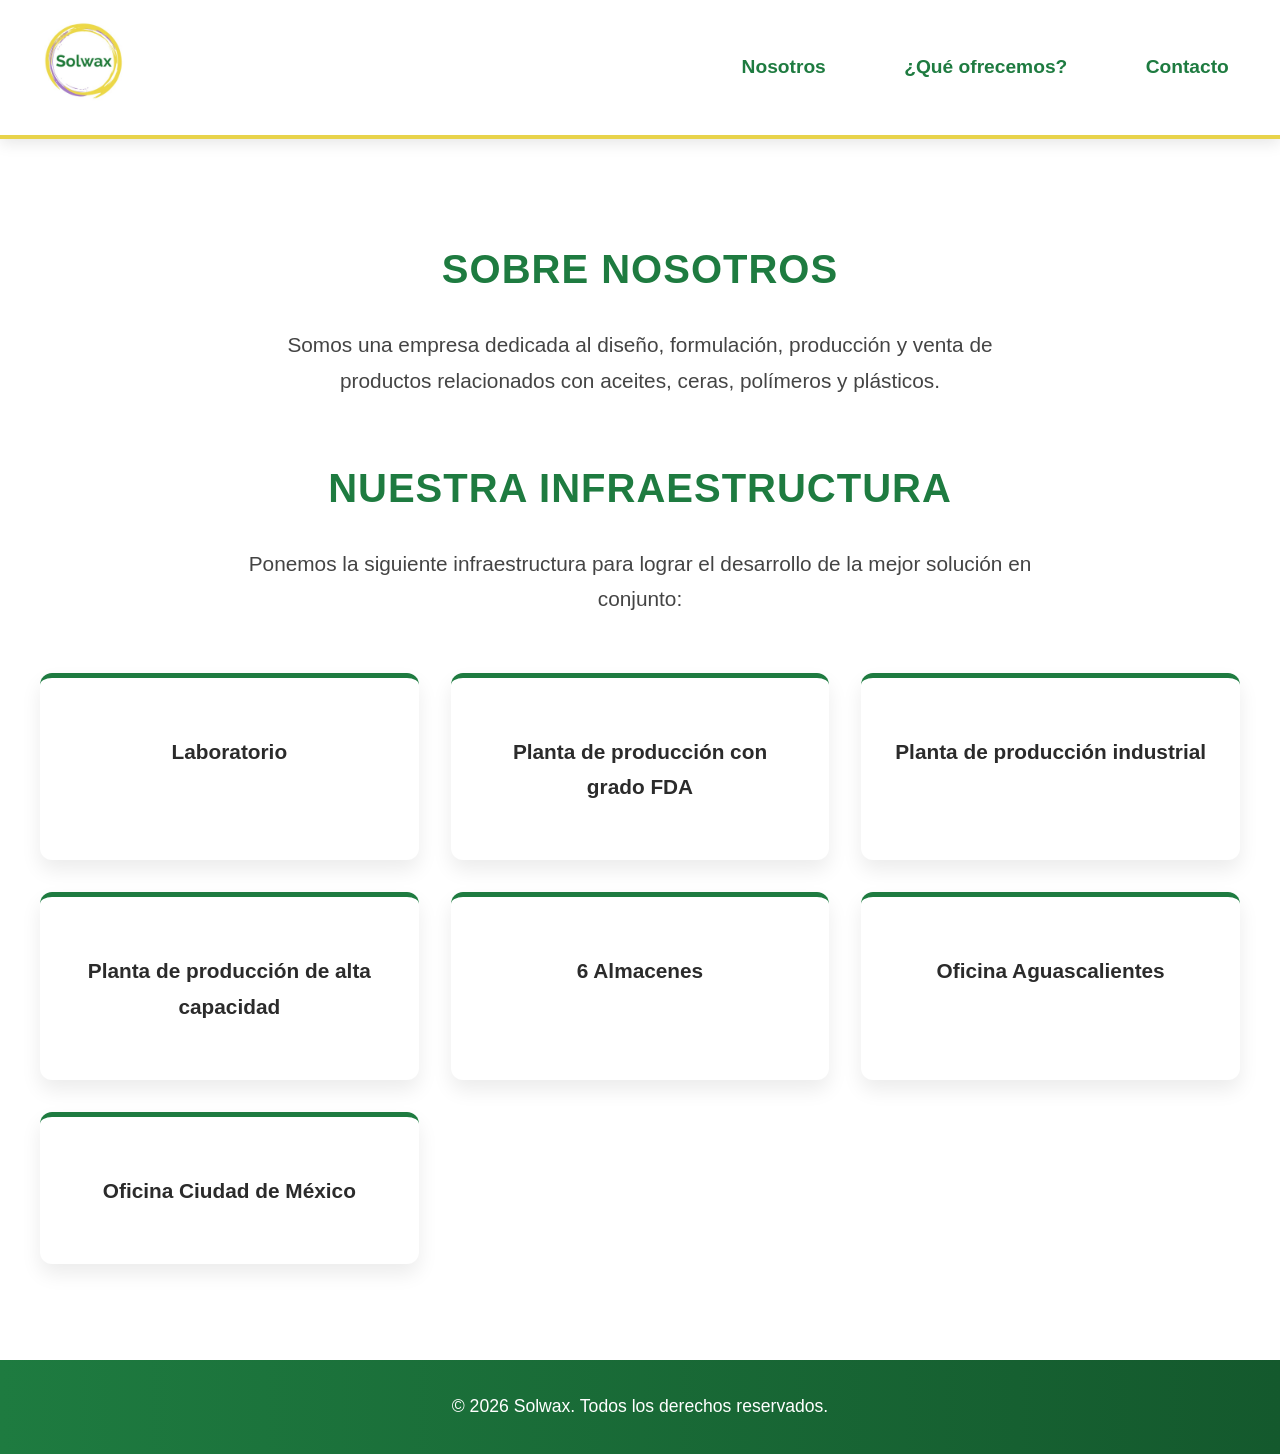
<file: index.html>
<!DOCTYPE html>
<html lang="es">
<head>
    <meta charset="UTF-8">
    <meta name="viewport" content="width=device-width, initial-scale=1.0">
    <title>Nosotros | Solwax</title>
    <link rel="stylesheet" href="styles.css">
</head>
<body>

    <nav>
        <div class="logo-container">
            <img src="imagenes/Solwax.jpg" alt="Logo Solwax" class="logo">
        </div>
        <ul>
            <!-- Nota cómo ahora los enlaces apuntan a los archivos .html -->
            <li><a href="index.html">Nosotros</a></li>
            <li><a href="ofrecemos.html">¿Qué ofrecemos?</a></li>
            <li><a href="contacto.html">Contacto</a></li>
        </ul>
    </nav>

    <!-- Agregamos la clase "contenido-principal" para el diseño -->
    <section class="seccion-clara contenido-principal">
        <div class="container">
            <h1>Sobre Nosotros</h1>
            <p class="intro-text">Somos una empresa dedicada al diseño, formulación, producción y venta de productos relacionados con aceites, ceras, polímeros y plásticos.</p>
            
            <h2>Nuestra Infraestructura</h2>
            <p class="subtitle">Ponemos la siguiente infraestructura para lograr el desarrollo de la mejor solución en conjunto:</p>
            
            <div class="infraestructura-grid">
    <div class="card">
        <!-- Imagen que aparecerá al pasar el mouse -->
        <img src="imagenes/Laboratorio.avif" alt="Laboratorio" class="card-img-hover">
        <h3>Laboratorio</h3>
    </div>
    
    <div class="card">
        <img src="imagenes/planta-fda.avif" alt="Planta FDA" class="card-img-hover">
        <h3>Planta de producción con grado FDA</h3>
    </div>
    
    <div class="card">
        <img src="imagenes/planta-ind.avif" alt="Planta Industrial" class="card-img-hover">
        <h3>Planta de producción industrial</h3>
    </div>
    
    <div class="card">
        <img src="imagenes/planta-alta.avif" alt="Planta Alta Capacidad" class="card-img-hover">
        <h3>Planta de producción de alta capacidad</h3>
    </div>
    
    <div class="card">
        <img src="imagenes/almacenes.avif" alt="Almacenes" class="card-img-hover">
        <h3>6 Almacenes</h3>
    </div>
    
    <div class="card">
        <img src="imagenes/planta-ags.avif" alt="Oficina Aguascalientes" class="card-img-hover">
        <h3>Oficina Aguascalientes</h3>
    </div>
    
    <div class="card">
        <img src="imagenes/planta-cdmx.avif" alt="Oficina CDMX" class="card-img-hover">
        <h3>Oficina Ciudad de México</h3>
    </div>
</div>
        </div>
    </section>

    <footer>
        <p>&copy; 2026 Solwax. Todos los derechos reservados.</p>
    </footer>

</body>
</html>
</file>
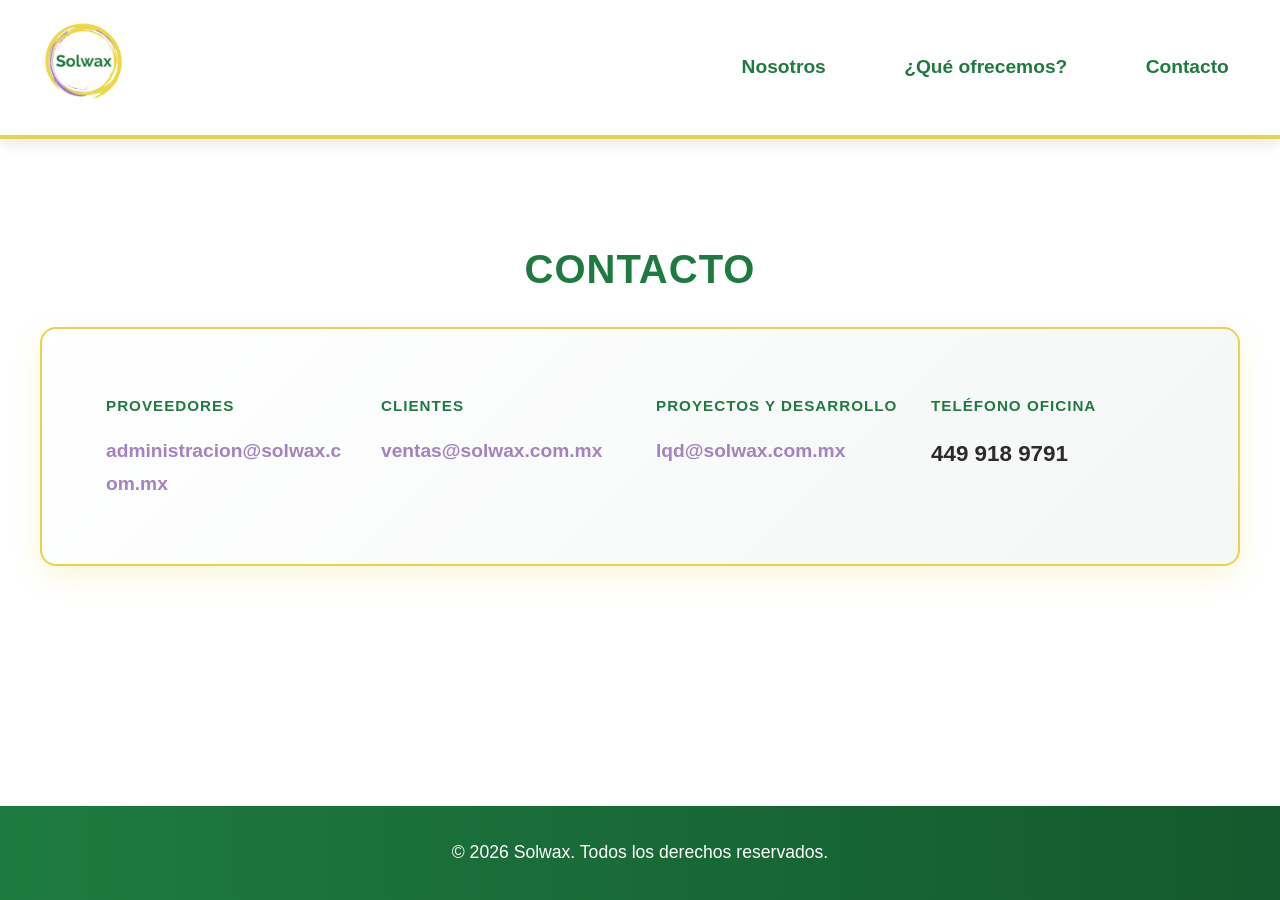
<file: contacto.html>
<!DOCTYPE html>
<html lang="es">
<head>
    <meta charset="UTF-8">
    <meta name="viewport" content="width=device-width, initial-scale=1.0">
    <title>Contacto | Solwax</title>
    <link rel="stylesheet" href="styles.css">
</head>
<body>

    <nav>
        <div class="logo-container">
            <img src="imagenes/Solwax.jpg" alt="Logo Solwax" class="logo">
        </div>
        <ul>
            <li><a href="index.html">Nosotros</a></li>
            <li><a href="ofrecemos.html">¿Qué ofrecemos?</a></li>
            <li><a href="contacto.html">Contacto</a></li>
        </ul>
    </nav>

    <section class="seccion-clara contenido-principal">
        <div class="container">
            <h2>Contacto</h2>
            <div class="contacto-info">
                <div class="contacto-grid">
                    <div class="contacto-item">
                        <h3>Proveedores</h3>
                        <a href="mailto:administracion@solwax.com.mx">administracion@solwax.com.mx</a>
                    </div>
                    <div class="contacto-item">
                        <h3>Clientes</h3>
                        <a href="mailto:ventas@solwax.com.mx">ventas@solwax.com.mx</a>
                    </div>
                    <div class="contacto-item">
                        <h3>Proyectos y desarrollo</h3>
                        <a href="mailto:lqd@solwax.com.mx">lqd@solwax.com.mx</a>
                    </div>
                    <div class="contacto-item telefono">
                        <h3>Teléfono oficina</h3>
                        <a href="tel:4499189791">449 918 9791</a>
                    </div>
                </div>
            </div>
        </div>
    </section>

    <footer>
        <p>&copy; 2026 Solwax. Todos los derechos reservados.</p>
    </footer>

</body>
</html>
</file>
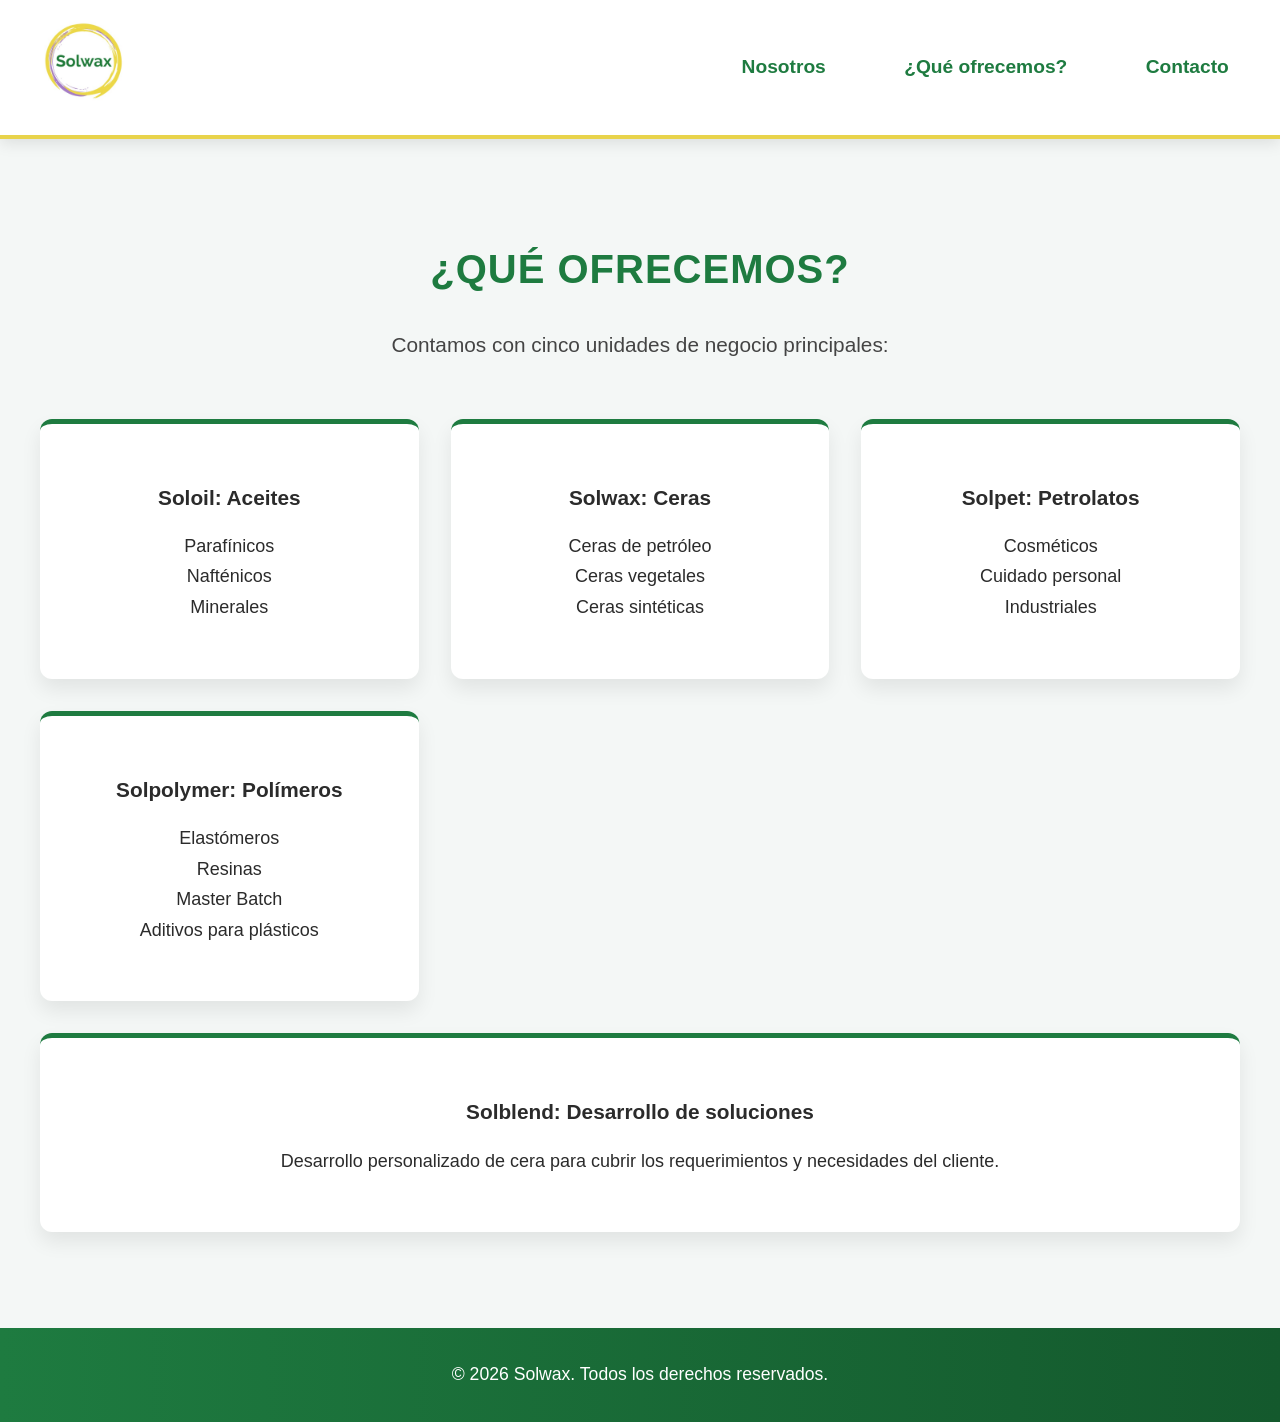
<file: ofrecemos.html>
<!DOCTYPE html>
<html lang="es">
<head>
    <meta charset="UTF-8">
    <meta name="viewport" content="width=device-width, initial-scale=1.0">
    <title>¿Qué ofrecemos? | Solwax</title>
    <link rel="stylesheet" href="styles.css">
</head>
<body>

    <nav>
        <div class="logo-container">
            <img src="imagenes/Solwax.jpg" alt="Logo Solwax" class="logo">
        </div>
        <ul>
            <li><a href="index.html">Nosotros</a></li>
            <li><a href="ofrecemos.html">¿Qué ofrecemos?</a></li>
            <li><a href="contacto.html">Contacto</a></li>
        </ul>
    </nav>

    <section class="seccion-gris contenido-principal">
        <div class="container">
            <h2>¿Qué ofrecemos?</h2>
            <p class="subtitle">Contamos con cinco unidades de negocio principales:</p>
            
            <!-- Cambiamos a la clase de infraestructura -->
            <div class="infraestructura-grid">
                
                <!-- Usamos la clase "card" -->
                <div class="card">
                    <h3>Soloil: Aceites</h3>
                    <ul style="list-style: none; padding-top: 1rem; color: var(--color-texto);">
                        <li>Parafínicos</li>
                        <li>Nafténicos</li>
                        <li>Minerales</li>
                    </ul>
                </div>
                
                <div class="card">
                    <h3>Solwax: Ceras</h3>
                    <ul style="list-style: none; padding-top: 1rem; color: var(--color-texto);">
                        <li>Ceras de petróleo</li>
                        <li>Ceras vegetales</li>
                        <li>Ceras sintéticas</li>
                    </ul>
                </div>
                
                <div class="card">
                    <h3>Solpet: Petrolatos</h3>
                    <ul style="list-style: none; padding-top: 1rem; color: var(--color-texto);">
                        <li>Cosméticos</li>
                        <li>Cuidado personal</li>
                        <li>Industriales</li>
                    </ul>
                </div>
                
                <div class="card">
                    <h3>Solpolymer: Polímeros</h3>
                    <ul style="list-style: none; padding-top: 1rem; color: var(--color-texto);">
                        <li>Elastómeros</li>
                        <li>Resinas</li>
                        <li>Master Batch</li>
                        <li>Aditivos para plásticos</li>
                    </ul>
                </div>
                
                <!-- Hacemos que la última tarjeta ocupe todo el ancho -->
                <div class="card" style="grid-column: 1 / -1;">
                    <h3>Solblend: Desarrollo de soluciones</h3>
                    <p style="padding-top: 1rem; color: var(--color-texto);">Desarrollo personalizado de cera para cubrir los requerimientos y necesidades del cliente.</p>
                </div>
                
            </div>
        </div>
    </section>

    <footer>
        <p>&copy; 2026 Solwax. Todos los derechos reservados.</p>
    </footer>

</body>
</html>
</file>
<file: styles.css>
/* Paleta de colores basada en el logo Solwax.jpg */
:root {
    --color-verde: #1E7B40;    
    --color-amarillo: #E8D34B; 
    --color-morado: #A382C3;   
    --color-texto: #2b2b2b; /* Color de texto más oscuro y elegante */
    --color-fondo-claro: #FFFFFF;
    --color-fondo-gris: #F4F7F6; /* Un gris ligeramente azulado y moderno */
}

* {
    margin: 0;
    padding: 0;
    box-sizing: border-box;
    font-family: 'Segoe UI', Tahoma, Geneva, Verdana, sans-serif;
}

/* Letra base más grande (18px) y alineación para footer */
body {
    color: var(--color-texto);
    line-height: 1.7;
    font-size: 18px; 
    display: flex;
    flex-direction: column;
    min-height: 100vh;
    background-color: var(--color-fondo-gris);
}

.contenido-principal {
    flex-grow: 1;
}

/* Navegación más llamativa */
nav {
    background-color: var(--color-fondo-claro);
    padding: 0.8rem 2rem; 
    position: sticky;
    top: 0;
    z-index: 1000;
    display: flex;
    justify-content: space-between;
    align-items: center;
    box-shadow: 0 4px 15px rgba(0,0,0,0.1); /* Sombra más pronunciada */
    border-bottom: 4px solid var(--color-amarillo); /* Borde amarillo resplandeciente */
}

/* LOGO MÁS GRANDE */
.logo {
    height: 100px; 
    width: auto;
    transition: transform 0.3s ease;
}

.logo:hover {
    transform: scale(1.05); /* El logo crece un 5% al pasar el mouse */
}

nav ul {
    list-style: none;
    display: flex;
    gap: 2.5rem; /* Más separación entre opciones */
}

/* Enlaces del menú tipo botón */
nav a {
    color: var(--color-verde);
    text-decoration: none;
    font-weight: 700;
    font-size: 1.2rem; /* Letra del menú más grande */
    transition: all 0.3s ease;
    padding: 0.5rem 1.2rem;
    border-radius: 8px;
}

nav a:hover {
    color: white;
    background-color: var(--color-morado); /* Fondo morado al pasar el mouse */
    box-shadow: 0 4px 10px rgba(163, 130, 195, 0.4);
}

/* Secciones Generales */
section {
    padding: 6rem 2rem; /* Más respiro arriba y abajo */
    display: flex;
    flex-direction: column;
    align-items: center;
}

.seccion-clara { background-color: var(--color-fondo-claro); }
.seccion-gris { background-color: var(--color-fondo-gris); }

.container {
    max-width: 1200px; /* Contenedor más ancho para pantallas grandes */
    width: 100%;
}

/* Títulos gigantes y en mayúsculas */
h1, h2 {
    color: var(--color-verde);
    margin-bottom: 1.5rem;
    text-align: center;
    font-size: 2.5rem; 
    text-transform: uppercase;
    letter-spacing: 1px;
}

/* Textos introductorios más grandes */
.intro-text, .subtitle {
    text-align: center;
    font-size: 1.3rem; 
    margin-bottom: 3.5rem;
    color: #444;
    max-width: 800px;
    margin-left: auto;
    margin-right: auto;
}

/* Grid de Infraestructura y Servicios */
.infraestructura-grid {
    display: grid;
    grid-template-columns: repeat(auto-fit, minmax(280px, 1fr)); 
    gap: 2rem; 
}

/* Tarjetas mucho más atractivas */
.card {
    background: var(--color-fondo-claro);
    padding: 3.5rem 2rem;
    border-radius: 12px; 
    box-shadow: 0 10px 20px rgba(0,0,0,0.08); /* Sombra elegante */
    text-align: center;
    border-top: 5px solid var(--color-verde);
    transition: all 0.4s cubic-bezier(0.175, 0.885, 0.32, 1.275); /* Animación con efecto rebote */
    position: relative; 
    overflow: hidden; 
}

.card h3 {
    color: var(--color-texto);
    font-size: 1.3rem; 
    font-weight: 700;
    position: relative;
    z-index: 2;
    transition: color 0.3s ease;
}

/* Configuración de las imágenes al pasar el mouse */
.card-img-hover {
    position: absolute;
    top: 0;
    left: 0;
    width: 100%;
    height: 100%;
    object-fit: cover;
    opacity: 0; 
    transition: opacity 0.4s ease, transform 0.5s ease;
    z-index: 1; 
    filter: brightness(0.35); /* Aún más oscuras para resaltar la letra blanca */
    transform: scale(1.15); 
}

/* --- EFECTOS HOVER IMPACTANTES --- */
.card:hover {
    transform: translateY(-12px); /* Se levanta mucho más al pasar el mouse */
    border-top-color: var(--color-amarillo);
    box-shadow: 0 15px 30px rgba(0,0,0,0.15); 
}

.card:hover .card-img-hover {
    opacity: 1; 
    transform: scale(1); 
}

.card:hover h3 {
    color: var(--color-verde); 
}

.card:hover .card-img-hover + h3 {
    color: white; 
    text-shadow: 2px 2px 5px rgba(0,0,0,0.8); 
}

/* Contacto - Completamente renovado */
.contacto-grid {
    display: grid;
    grid-template-columns: repeat(auto-fit, minmax(220px, 1fr));
    gap: 2rem;
    background: linear-gradient(135deg, var(--color-fondo-claro), var(--color-fondo-gris));
    padding: 4rem;
    border-radius: 16px;
    border: 2px solid var(--color-amarillo);
    box-shadow: 0 10px 30px rgba(232, 211, 75, 0.2); /* Sombra amarilla resplandeciente */
}

.contacto-item a {
    color: var(--color-morado);
    text-decoration: none;
    font-weight: 800;
    font-size: 1.2rem;
    transition: color 0.3s ease;
    
    /* --- LÍNEAS NUEVAS PARA EVITAR QUE SE SALGA --- */
    word-break: break-word; 
    overflow-wrap: break-word;
    display: inline-block;
    width: 100%;
}

.contacto-item:hover {
    transform: translateY(-5px);
}

.contacto-item h3 {
    color: var(--color-verde);
    margin-bottom: 1rem;
    text-transform: uppercase;
    font-size: 0.95rem;
    letter-spacing: 1px;
}

.contacto-item a {
    color: var(--color-morado);
    text-decoration: none;
    font-weight: 800;
    font-size: 1.2rem;
    transition: color 0.3s ease;
}

.contacto-item a:hover {
    color: var(--color-verde);
}

.telefono h3 {
    color: var(--color-verde);
}
.telefono a {
    color: var(--color-texto);
    font-size: 1.4rem;
}

/* Footer degradado */
footer {
    background: linear-gradient(90deg, var(--color-verde), #14592d); 
    color: white;
    text-align: center;
    padding: 2rem;
    font-size: 1.1rem;
}

/* Responsividad mejorada para celulares */
@media (max-width: 768px) {
    nav {
        flex-direction: column;
        gap: 1.5rem;
    }
    nav ul {
        flex-wrap: wrap;
        justify-content: center;
        gap: 1rem;
    }
    .logo {
        height: 80px; 
    }
    h1, h2 {
        font-size: 2rem;
    }
}
</file>
